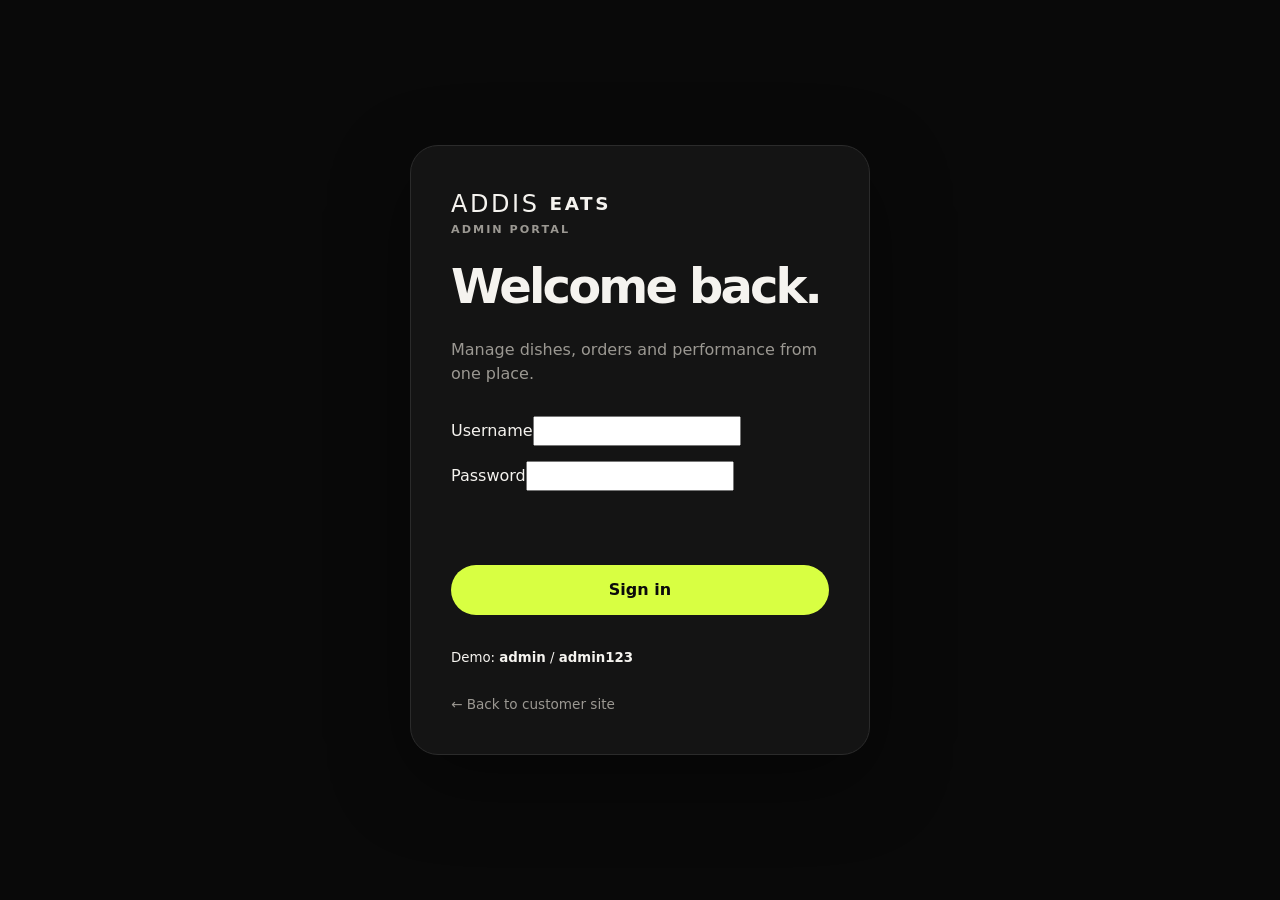
<file: admin-dashboard.html>
<!doctype html>
<html lang="en">

<head>
    <meta charset="utf-8">
    <meta name="viewport" content="width=device-width,initial-scale=1">
    <meta name="description" content="Addis Eats admin dashboard">
    <title>Addis Eats | Admin Command Center</title>
    <link rel="stylesheet" href="styles.css">
    <link rel="stylesheet" href="admin.css">
</head>

<body class="admin-page">
    <header class="admin-topbar">
        <div class="admin-brand"><a class="brand" href="index.html"><span>ADDIS</span> EATS</a><span
                class="admin-badge">ADMIN</span></div>
        <div class="admin-top-actions"><a class="admin-link" href="index.html">View customer site ↗</a><button
                id="logoutBtn" class="logout-btn">Logout</button></div>
    </header>
    <div class="admin-shell">
        <aside class="admin-sidebar" aria-label="Admin navigation">
            <div class="admin-user">
                <div class="avatar">A</div>
                <div><strong>Administrator</strong><small>Store manager</small></div>
            </div>
            <nav><a class="side-link active" href="#overview">⌂ <span>Overview</span></a><a class="side-link"
                    href="#menuManagement">▦ <span>Menu management</span></a><a class="side-link"
                    href="#ordersSection">◷ <span>Orders</span><b id="sideOrderCount">0</b></a></nav>
            <div class="side-tip"><strong>Store status</strong><span><i></i> Online</span><small>Customers can see
                    enabled dishes.</small></div>
        </aside>
        <main class="admin-content container">
            <section id="overview" class="admin-hero">
                <div>
                    <p class="eyebrow">COMMAND CENTER</p>
                    <h1>Good evening, Admin.</h1>
                    <p>Manage your menu, control availability and keep orders moving.</p>
                </div><button id="addDishBtn" class="primary-btn">+ Add new dish</button>
            </section>
            <section id="analytics" class="stats-grid"></section>
            <section class="admin-panels">
                <article class="panel dashboard-card">
                    <div class="panel-head">
                        <div>
                            <p class="eyebrow">PERFORMANCE</p>
                            <h2>Top selling dishes</h2>
                        </div><span class="live-tag">LIVE</span>
                    </div>
                    <div id="topDishes"></div>
                </article>
                <article class="panel dashboard-card">
                    <div class="panel-head">
                        <div>
                            <p class="eyebrow">OPERATIONS</p>
                            <h2>Order status</h2>
                        </div>
                    </div>
                    <div id="statusDistribution"></div>
                </article>
            </section>
            <section id="menuManagement" class="panel menu-manager">
                <div class="panel-head menu-manager-head">
                    <div>
                        <p class="eyebrow">MENU MANAGEMENT</p>
                        <h2>Control what customers can order</h2>
                        <p class="muted">Enable a dish to show it on the customer menu. Disable it instantly when sold
                            out.</p>
                    </div>
                    <div class="manager-actions"><input id="adminDishSearch" class="compact-input"
                            placeholder="Search dishes" aria-label="Search dishes"><button id="addDishBtn2"
                            class="secondary-btn" type="button">+ Add dish</button></div>
                </div>
                <div class="availability-summary"><span><i class="online-dot"></i> <strong id="enabledCount">0</strong>
                        enabled</span><span><i class="offline-dot"></i> <strong id="disabledCount">0</strong>
                        disabled</span><span class="muted">Changes save automatically</span></div>
                <div class="dish-grid" id="dishGrid"></div>
            </section>
            <section id="ordersSection" class="panel">
                <div class="panel-head">
                    <div>
                        <p class="eyebrow">ORDER MANAGEMENT</p>
                        <h2>Recent orders</h2>
                    </div>
                </div>
                <div class="table-wrap">
                    <table>
                        <thead>
                            <tr>
                                <th>Order</th>
                                <th>Customer</th>
                                <th>Items</th>
                                <th>Total</th>
                                <th>Status</th>
                                <th>Action</th>
                            </tr>
                        </thead>
                        <tbody id="orderTable"></tbody>
                    </table>
                </div>
            </section>
        </main>
    </div>
    <dialog id="dishDialog" class="modal">
        <form id="dishForm"><button type="button" id="dishClose" class="close-btn modal-close">×</button>
            <p class="eyebrow">MENU MANAGEMENT</p>
            <h2 id="dishDialogTitle">Add dish</h2><input type="hidden" id="dishId"><label>Name<input id="dishName"
                    required></label><label>Description<textarea id="dishDescription"
                    required></textarea></label><label>Price (ETB)<input id="dishPrice" type="number" min="0"
                    required></label><label>Category<select id="dishCategory">
                    <option value="ethiopian">Ethiopian</option>
                    <option value="pizza">Pizza</option>
                    <option value="burgers">Burgers</option>
                    <option value="drinks">Drinks</option>
                </select></label><label>Image path<input id="dishImage" value="images/your-image.jpg"
                    required></label><label>Ingredients<input id="dishIngredients"
                    placeholder="Chicken, Onion, Berbere"></label><label class="check-row"><input id="dishEnabled"
                    type="checkbox" checked><span>Available to customers</span></label><button
                class="primary-btn full">Save dish</button>
        </form>
    </dialog>
    <script src="admin.js"></script>
</body>

</html>
</file>
<file: styles.css>
:root {
    --bg: #090909;
    --surface: #141414;
    --color-gold: #fcdd09;
    --surface2: #1d1d1d;
    --text: #f5f3ef;
    --muted: #9b9892;
    --line: #2b2b2b;
    --accent: #d8ff42;
    --danger: #ff7070;
    --shadow: 0 25px 80px rgba(0, 0, 0, .4)
}

* {
    box-sizing: border-box
}

html {
    scroll-behavior: smooth
}

body {
    margin: 0;
    background: var(--bg);
    color: var(--text);
    font-family: Inter, system-ui, -apple-system, "Segoe UI", sans-serif;
    line-height: 1.5
}

body.light {
    --bg: #f4f1eb;
    --surface: #fff;
    --surface2: #eeeae2;
    --text: #111;
    --muted: #666;
    --line: #d8d3ca
}

a {
    color: inherit;
    text-decoration: none
}

button,
input,
textarea,
select {
    font: inherit
}

button {
    cursor: pointer
}

.container {
    width: min(1220px, calc(100% - 32px));
    margin: auto
}

.sr-only {
    position: absolute;
    width: 1px;
    height: 1px;
    overflow: hidden;
    clip: rect(0, 0, 0, 0)
}

.muted {
    color: var(--muted)
}

.site-header {
    position: sticky;
    top: 0;
    z-index: 30;
    background: rgba(9, 9, 9, .88);
    backdrop-filter: blur(18px);
    border-bottom: 1px solid var(--line)
}

body.light .site-header {
    background: rgba(244, 241, 235, .9)
}

.navbar {
    min-height: 74px;
    display: grid;
    grid-template-columns: auto minmax(240px, 480px) auto;
    align-items: center;
    gap: 30px
}

.brand {
    font-size: 1.15rem;
    font-weight: 900;
    letter-spacing: .14em
}
.brand{
    display: flex;
    align-items: center;
    gap: 10px;
}

.brand img {
    width: 50px;
    height: 50px;
    object-fit: contain;
}

.brand span {
    font-size: 24px;
    font-weight: 700;
}
.brand span {
    font-weight: 400
}

.header-search input {
    width: 100%;
    border: 1px solid var(--line);
    background: var(--surface);
    color: var(--text);
    padding: 12px 17px;
    border-radius: 999px;
    outline: 0
}

.header-search input:focus {
    border-color: var(--accent);
    box-shadow: 0 0 0 3px rgba(216, 255, 66, .12)
}

.nav-actions {
    display: flex;
    align-items: center;
    gap: 9px;
    justify-content: flex-end
}

.nav-btn,
.icon-btn,
.text-btn,
.close-btn {
    border: 1px solid var(--line);
    background: transparent;
    color:var(--text);
    border-radius: 999px;
    padding: 9px 13px
}

.nav-btn:hover,
.icon-btn:hover,
.text-btn:hover {
    background: var(--surface2)
}

.cart-badge {
    display: flex;
    gap: 5px;
    align-items: center;
    border: 1px solid var(--line);
    border-radius: 999px;
    padding: 7px 10px
}

.cart-badge b {
    min-width: 22px;
    height: 22px;
    display: grid;
    place-items: center;
    border-radius: 50%;
    background: var(--accent);
    color: #111;
    font-size: .75rem
}

.hero {
    position: relative;
    min-height: 430px;
    display: grid;
    align-items: center;
    overflow: hidden;
    background: #111 url("Images/delivery.jpg") center/cover no-repeat
}

.hero::before {
    content: "";
    position: absolute;
    inset: 0;
    background: linear-gradient(90deg, rgba(0, 0, 0, .88), rgba(0, 0, 0, .54), rgba(0, 0, 0, .65))
}

.hero-overlay {
    position: absolute;
    inset: 0;
    background: rgba(0, 0, 0, .28)
}

.hero-content {
    position: relative;
    z-index: 1;
    padding: 80px 0
}

.eyebrow {
    font-size: .7rem;
    letter-spacing: .18em;
    font-weight: 900;
    color: var(--muted);
    margin: 0 0 11px
}

.hero h1 {
    font-size: clamp(3.4rem, 7vw, 6.5rem);
    line-height: .9;
    letter-spacing: -.07em;
    margin: 0;
    max-width: 800px
}

.hero h1 em {
    font-style: normal;
    color: var(--accent)
}

.hero p:not(.eyebrow) {
    max-width: 550px;
    color: #d0cec8;
    font-size: 1.05rem;
    margin: 25px 0
}

.primary-btn {
    display: inline-flex;
    justify-content: center;
    align-items: center;
    background: var(--accent);
    color: #0b0b0b;
    border: 0;
    border-radius: 999px;
    padding: 13px 21px;
    font-weight: 900;
    transition: .2s
}

.primary-btn:hover:not(:disabled) {
    transform: translateY(-2px)
}

.primary-btn:disabled {
    opacity: .4;
    cursor: not-allowed;
    transform: none
}

.full {
    width: 100%
}

.ordering-layout {
    display: grid;
    grid-template-columns: minmax(0, 1fr) 365px;
    gap: 25px;
    padding: 55px 0 90px;
    align-items: start
}

.section-heading {
    display: flex;
    justify-content: space-between;
    align-items: end;
    gap: 15px
}

.section-heading h2,
.cart-panel h2,
.modal h2 {
    font-size: 2rem;
    letter-spacing: -.045em;
    margin: 0
}

.filters {
    display: flex;
    gap: 8px;
    flex-wrap: wrap;
    margin: 28px 0
}

.filter {
    border: 1px solid var(--line);
    background: transparent;
    color: var(--muted);
    border-radius: 999px;
    padding: 9px 15px
}

.filter.active {
    background: var(--text);
    color: var(--bg)
}

.status {
    text-align: center;
    color: var(--muted);
    padding: 28px
}

.retry-btn {
    border: 1px solid var(--line);
    background: var(--surface);
    color: var(--text);
    padding: 7px 10px;
    border-radius: 8px
}

.menu-grid {
    display: grid;
    grid-template-columns: repeat(3, minmax(0, 1fr));
    gap: 16px
}

.food-card {
    background: var(--surface);
    border: 1px solid var(--line);
    border-radius: 20px;
    overflow: hidden;
    transition: .22s
}

.food-card:hover {
    transform: translateY(-4px);
    box-shadow: var(--shadow)
}

.food-image {
    height: 190px;
    background: #202020;
    display: grid;
    place-items: center;
    color: #777;
    font-size: .65rem;
    letter-spacing: .12em;
    overflow: hidden;
    position: relative
}

.food-image img {
    width: 100%;
    height: 100%;
    object-fit: cover
}

.food-image span {
    position: absolute
}

.food-image:not(.image-fallback) span {
    display: none
}

.food-info {
    padding: 16px
}

.food-meta {
    display: flex;
    justify-content: space-between;
    gap: 8px
}

.food-info h3 {
    margin: 0;
    font-size: 1.05rem
}

.food-info p {
    color: var(--muted);
    font-size: .82rem;
    min-height: 42px
}

.heart-btn {
    border: 0;
    background: transparent;
    color: var(--muted);
    font-size: 1.45rem;
    padding: 0
}

.heart-btn.saved {
    color: #ff7070
}

.card-bottom {
    display: flex;
    align-items: center;
    justify-content: space-between;
    gap: 10px
}

.price {
    font-size: .95rem
}

.card-actions {
    display: flex;
    gap: 6px
}

.detail-btn,
.add-btn {
    border: 1px solid var(--line);
    background: transparent;
    color: var(--text);
    padding: 8px 11px;
    border-radius: 9px;
    font-weight: 800
}

.add-btn:hover,
.detail-btn:hover {
    background: var(--text);
    color: var(--bg)
}

.cart-panel {
    position: sticky;
    top: 95px;
    background: var(--surface);
    border: 1px solid var(--line);
    border-radius: 22px;
    padding: 20px;
    box-shadow: var(--shadow)
}

.cart-panel-head {
    display: flex;
    justify-content: space-between;
    align-items: start
}

.cart-panel h2 {
    font-size: 1.65rem
}

.live-dot {
    display: inline-block;
    width: 7px;
    height: 7px;
    border-radius: 50%;
    background: #55e879;
    box-shadow: 0 0 0 4px rgba(85, 232, 121, .12);
    margin-right: 5px
}

.cart-items {
    max-height: 440px;
    overflow: auto;
    margin: 15px 0
}

.empty-cart {
    min-height: 210px;
    display: grid;
    place-items: center;
    align-content: center;
    text-align: center;
    color: var(--muted);
    gap: 6px
}

.empty-cart strong {
    color: var(--text)
}

.empty-icon {
    font-size: 2rem
}

.cart-row {
    padding: 14px 0;
    border-bottom: 1px solid var(--line)
}

.cart-row-main {
    display: flex;
    gap: 10px;
    align-items: center
}

.mini-image {
    width: 48px;
    height: 48px;
    border-radius: 10px;
    overflow: hidden;
    background: var(--surface2);
    flex: none
}

.mini-image img {
    width: 100%;
    height: 100%;
    object-fit: cover
}

.cart-row h3 {
    margin: 0;
    font-size: .88rem
}

.cart-row small {
    color: var(--muted)
}

.cart-row-bottom {
    display: flex;
    align-items: center;
    justify-content: space-between;
    gap: 8px;
    margin-top: 10px
}

.qty {
    display: flex;
    align-items: center;
    gap: 7px
}

.qty button {
    width: 26px;
    height: 26px;
    border: 1px solid var(--line);
    background: transparent;
    color: var(--text);
    border-radius: 50%;
    padding: 0
}

.remove-btn {
    border: 0;
    background: transparent;
    color: var(--muted);
    font-size: .75rem
}

.remove-btn:hover {
    color: var(--danger)
}

.delivery-box {
    border: 1px solid var(--line);
    padding: 13px;
    border-radius: 14px;
    margin: 15px 0
}

.delivery-box label {
    display: block;
    font-size: .75rem;
    color: var(--muted);
    margin-bottom: 5px
}

.delivery-box select,
.modal select,
.modal input,
.modal textarea {
    width: 100%;
    border: 1px solid var(--line);
    background: var(--bg);
    color: var(--text);
    padding: 10px;
    border-radius: 10px;
    outline: 0
}

.delivery-box small {
    display: block;
    color: var(--muted);
    font-size: .7rem;
    margin-top: 6px
}

.cart-summary {
    border-top: 1px solid var(--line);
    padding: 10px 0
}

.cart-summary>div {
    display: flex;
    justify-content: space-between;
    padding: 5px 0;
    font-size: .82rem
}

.cart-summary .grand-total {
    font-size: 1.1rem;
    border-top: 1px solid var(--line);
    margin-top: 6px;
    padding-top: 13px
}

.checkout-hint {
    display: block;
    color: var(--muted);
    text-align: center;
    font-size: .7rem;
    margin-top: 8px
}

.site-footer {
    border-top: 1px solid var(--line);
    padding: 35px 0
}

.footer-grid {
    display: grid;
    grid-template-columns: 2fr 1fr 1fr;
    gap: 35px;
    color: var(--muted);
    font-size: .82rem
}

.footer-grid strong {
    color: var(--text)
}

.footer-grid address {
    font-style: normal;
    line-height: 1.9
}

.socials {
    display: flex;
    flex-direction: column;
    gap: 6px;
    margin-top: 8px
}

.socials a:hover {
    color: var(--accent)
}

.modal {
    border: 1px solid var(--line);
    background: var(--surface);
    color: var(--text);
    border-radius: 22px;
    padding: 28px;
    width: min(470px, calc(100% - 24px));
    box-shadow: var(--shadow)
}

.modal::backdrop {
    background: rgba(0, 0, 0, .72)
}

.modal form {
    display: grid;
    gap: 13px
}

.modal label {
    display: grid;
    gap: 6px;
    color: var(--muted);
    font-size: .8rem
}

.modal-close {
    position: absolute;
    right: 15px;
    top: 15px
}

.eta-banner {
    background: var(--surface2);
    border-radius: 12px;
    padding: 11px;
    font-size: .8rem
}

.checkout-total {
    display: flex;
    justify-content: space-between;
    font-size: 1.05rem;
    border-top: 1px solid var(--line);
    padding-top: 13px
}

.error {
    color: var(--danger);
    min-height: 18px;
    font-size: .8rem
}

.wide-modal {
    width: min(700px, calc(100% - 24px))
}

.detail-image {
    height: 240px;
    border-radius: 16px;
    background: #202020;
    overflow: hidden;
    margin-bottom: 20px
}

.detail-image img {
    width: 100%;
    height: 100%;
    object-fit: cover
}

.detail-description {
    color: var(--muted)
}

.ingredients {
    display: flex;
    flex-wrap: wrap;
    gap: 7px;
    padding: 0;
    list-style: none
}

.ingredients li {
    background: var(--surface2);
    border-radius: 999px;
    padding: 7px 10px;
    font-size: .75rem
}

.detail-footer {
    display: flex;
    justify-content: space-between;
    align-items: center;
    margin-top: 25px
}

.history-list {
    display: grid;
    gap: 10px;
    margin-top: 20px
}

.history-card {
    display: grid;
    grid-template-columns: 1fr auto auto;
    gap: 12px;
    align-items: center;
    border: 1px solid var(--line);
    padding: 14px;
    border-radius: 14px
}

.history-card div {
    display: grid
}

.history-card small,
.history-card span {
    color: var(--muted);
    font-size: .7rem
}

.confirmation {
    position: fixed;
    inset: 0;
    z-index: 100;
    background: rgba(0, 0, 0, .8);
    display: grid;
    place-items: center;
    padding: 20px
}

.confirmation.hidden {
    display: none
}

.confirmation-box {
    width: min(520px, 100%);
    background: var(--surface);
    border: 1px solid var(--line);
    border-radius: 28px;
    padding: 45px;
    text-align: center
}

.success-mark {
    width: 58px;
    height: 58px;
    border-radius: 50%;
    display: grid;
    place-items: center;
    background: var(--accent);
    color: #111;
    font-size: 2rem;
    margin: 0 auto 20px
}

@media(max-width:1050px) {
    .navbar {
        grid-template-columns: auto 1fr auto
    }

    .ordering-layout {
        grid-template-columns: 1fr 320px
    }

    .menu-grid {
        grid-template-columns: repeat(2, minmax(0, 1fr))
    }
}

@media(max-width:780px) {
    .navbar {
        grid-template-columns: auto auto;
        gap: 10px
    }

    .header-search {
        grid-column: 1/-1;
        grid-row: 2;
        padding-bottom: 12px
    }

    .nav-actions {
        grid-column: 2;
        grid-row: 1
    }

    .ordering-layout {
        grid-template-columns: 1fr;
        padding-top: 35px
    }

    .cart-panel {
        position: static;
        order: -1
    }

    .menu-grid {
        grid-template-columns: repeat(2, minmax(0, 1fr))
    }

    .footer-grid {
        grid-template-columns: 1fr 1fr
    }
}

@media(max-width:520px) {
    .container {
        width: calc(100% - 22px)
    }

    .brand {
        font-size: .98rem
    }

    .nav-btn {
        font-size: .75rem
    }

    .hero {
        min-height: 390px
    }

    .hero-content {
        padding: 65px 0
    }

    .hero h1 {
        font-size: 3.8rem
    }

    .menu-grid {
        grid-template-columns: 1fr
    }

    .section-heading {
        align-items: start;
        flex-direction: column
    }

    .footer-grid {
        grid-template-columns: 1fr
    }

    .history-card {
        grid-template-columns: 1fr auto
    }

    .history-card .detail-btn {
        grid-column: 1/-1
    }

    .confirmation-box {
        padding: 35px 22px
    }
}

.menu-tools {
    display: flex;
    align-items: center;
    gap: 10px
}

.surprise-btn {
    border: 1px solid var(--line);
    background: var(--surface);
    color: var(--text);
    border-radius: 999px;
    padding: 9px 13px;
    font-weight: 800
}

.surprise-btn:hover {
    border-color: var(--accent);
    color: var(--accent)
}

.recommendation-section {
    margin: 0 0 28px;
    padding: 18px;
    border: 1px solid var(--line);
    background: var(--surface);
    border-radius: 20px
}

.recommendation-section.hidden {
    display: none
}

.recommendation-head {
    display: flex;
    justify-content: space-between;
    align-items: end;
    margin-bottom: 14px
}

.recommendation-head h3 {
    margin: 0;
    font-size: 1.15rem
}

.recommendation-grid {
    display: grid;
    grid-template-columns: repeat(3, 1fr);
    gap: 12px
}

.recommend-card {
    display: grid;
    grid-template-columns: 62px 1fr;
    gap: 12px;
    align-items: center;
    border: 1px solid var(--line);
    border-radius: 14px;
    padding: 10px;
    background: var(--bg)
}

.recommend-image {
    height: 62px;
    border-radius: 10px;
    background: var(--surface2);
    overflow: hidden
}

.recommend-image img {
    width: 100%;
    height: 100%;
    object-fit: cover
}

.recommend-card>div:last-child {
    display: grid;
    grid-template-columns: 1fr auto;
    gap: 3px 8px
}

.recommend-card strong {
    font-size: .9rem
}

.recommend-card span {
    font-size: .78rem;
    color: var(--muted)
}

.recommend-card button {
    grid-column: 1/-1;
    border: 1px solid var(--line);
    background: transparent;
    color: var(--text);
    border-radius: 8px;
    padding: 6px;
    font-size: .75rem;
    font-weight: 800
}

.recommend-card button:hover {
    background: var(--text);
    color: var(--bg)
}

.history-main {
    display: flex;
    justify-content: space-between;
    gap: 20px
}

.order-tracker {
    display: grid;
    grid-template-columns: repeat(4, 1fr);
    margin: 18px 0 8px;
    position: relative
}

.track-step {
    text-align: center;
    position: relative;
    color: var(--muted)
}

.track-step:before {
    content: "";
    position: absolute;
    top: 13px;
    left: 0;
    width: 100%;
    height: 2px;
    background: var(--line);
    z-index: 0
}

.track-step:first-child:before {
    left: 50%;
    width: 50%
}

.track-step:last-child:before {
    width: 50%
}

.track-step span {
    position: relative;
    z-index: 1;
    display: grid;
    place-items: center;
    width: 28px;
    height: 28px;
    margin: auto;
    border-radius: 50%;
    border: 1px solid var(--line);
    background: var(--surface);
    font-size: .72rem
}

.track-step.done span {
    background: var(--accent);
    color: #111;
    border-color: var(--accent)
}

.track-step.done:before {
    background: var(--accent)
}

.track-step.current small {
    color: var(--text);
    font-weight: 800
}

.track-step small {
    display: block;
    margin-top: 7px;
    font-size: .65rem
}

.history-actions {
    display: flex;
    justify-content: space-between;
    align-items: center
}

.status-pill {
    padding: 5px 9px;
    border-radius: 999px;
    background: var(--surface2);
    font-size: .72rem;
    text-transform: capitalize
}

.hidden {
    display: none !important
}

@media(max-width:900px) {
    .recommendation-grid {
        grid-template-columns: 1fr
    }

    .recommendation-head {
        align-items: start;
        flex-direction: column;
        gap: 5px
    }
}

@media(max-width:600px) {
    .menu-tools {
        align-items: stretch;
        flex-direction: column
    }

    .order-tracker {
        gap: 2px
    }

    .track-step small {
        font-size: .55rem
    }
}

.confirmation-actions {
    display: flex;
    justify-content: center;
    gap: 10px;
    flex-wrap: wrap;
    margin-top: 22px
}

.secondary-btn {
    display: inline-flex;
    align-items: center;
    justify-content: center;
    border: 1px solid var(--line);
    background: transparent;
    color: var(--text);
    border-radius: 999px;
    padding: 14px 22px;
    font-weight: 900
}

.tracking-modal {
    width: min(620px, calc(100% - 24px))
}

.tracking-head {
    display: flex;
    justify-content: space-between;
    gap: 20px;
    align-items: start;
    border-bottom: 1px solid var(--line);
    padding-bottom: 18px
}

.tracking-id {
    font-size: 1.25rem;
    font-weight: 900
}

.tracking-meta {
    color: var(--muted);
    font-size: .8rem
}

.tracking-eta {
    background: var(--surface2);
    border-radius: 16px;
    padding: 15px;
    margin: 18px 0;
    display: flex;
    justify-content: space-between;
    gap: 10px
}

.tracking-steps {
    display: grid;
    grid-template-columns: repeat(4, 1fr);
    position: relative;
    margin: 28px 0
}

.tracking-steps:before {
    content: "";
    position: absolute;
    top: 16px;
    left: 10%;
    right: 10%;
    height: 3px;
    background: var(--line)
}

.tracking-step {
    text-align: center;
    position: relative;
    z-index: 1
}

.tracking-step .dot {
    width: 34px;
    height: 34px;
    margin: 0 auto 9px;
    border-radius: 50%;
    display: grid;
    place-items: center;
    border: 2px solid var(--line);
    background: var(--surface);
    font-size: .75rem;
    font-weight: 900
}

.tracking-step.done .dot {
    background: var(--accent);
    border-color: var(--accent);
    color: #111
}

.tracking-step small {
    display: block;
    color: var(--muted);
    font-size: .67rem
}

.tracking-step.current small {
    color: var(--text);
    font-weight: 900
}

.tracking-note {
    border-left: 3px solid var(--accent);
    background: var(--surface2);
    padding: 12px 14px;
    border-radius: 0 12px 12px 0;
    font-size: .82rem
}

.tracking-details {
    display: grid;
    grid-template-columns: 1fr 1fr;
    gap: 10px;
    margin-top: 15px
}

.tracking-detail {
    background: var(--surface2);
    padding: 12px;
    border-radius: 12px
}

.tracking-detail span {
    display: block;
    color: var(--muted);
    font-size: .7rem;
    margin-bottom: 3px
}

.tracking-detail strong {
    font-size: .85rem
}

@media(max-width:560px) {
    .tracking-steps {
        grid-template-columns: repeat(2, 1fr);
        gap: 18px
    }

    .tracking-steps:before {
        display: none
    }

    .tracking-details {
        grid-template-columns: 1fr
    }
}
</file>
<file: admin.css>
body.admin-page {
    background: #080808
}

.admin-topbar {
    height: 76px;
    display: flex;
    align-items: center;
    justify-content: space-between;
    padding: 0 28px;
    border-bottom: 1px solid var(--line);
    background: rgba(8, 8, 8, .9);
    position: sticky;
    top: 0;
    z-index: 30;
    backdrop-filter: blur(18px)
}

.admin-brand,
.admin-top-actions {
    display: flex;
    align-items: center;
    gap: 14px
}

.admin-badge,
.live-tag {
    font-size: .62rem;
    letter-spacing: .15em;
    font-weight: 900;
    padding: 6px 9px;
    border-radius: 999px;
    background: var(--surface2);
    color: var(--accent)
}

.admin-top-actions {
    gap: 18px
}

.logout-btn {
    border: 1px solid var(--line);
    background: transparent;
    color: var(--text);
    border-radius: 999px;
    padding: 9px 14px
}

.admin-shell {
    display: grid;
    grid-template-columns: 235px minmax(0, 1fr);
    min-height: calc(100vh - 76px)
}

.admin-sidebar {
    border-right: 1px solid var(--line);
    padding: 28px 18px;
    position: sticky;
    top: 76px;
    height: calc(100vh - 76px);
    display: flex;
    flex-direction: column
}

.admin-user {
    display: flex;
    gap: 11px;
    align-items: center;
    padding: 10px 9px 25px;
    border-bottom: 1px solid var(--line);
    margin-bottom: 22px
}

.avatar {
    width: 38px;
    height: 38px;
    border-radius: 50%;
    display: grid;
    place-items: center;
    background: var(--accent);
    color: #111;
    font-weight: 900
}

.admin-user small {
    display: block;
    color: var(--muted);
    font-size: .72rem
}

.side-link {
    display: flex;
    align-items: center;
    gap: 12px;
    padding: 12px 13px;
    border-radius: 12px;
    color: var(--muted);
    margin: 3px 0
}

.side-link.active,
.side-link:hover {
    background: var(--surface);
    color: var(--text)
}

.side-link b {
    margin-left: auto;
    background: var(--accent);
    color: #111;
    border-radius: 99px;
    padding: 2px 7px;
    font-size: .7rem
}

.side-tip {
    margin-top: auto;
    background: var(--surface);
    border: 1px solid var(--line);
    border-radius: 16px;
    padding: 15px
}

.side-tip span {
    display: block;
    font-size: .78rem;
    margin: 7px 0
}

.side-tip i,
.online-dot {
    display: inline-block;
    width: 7px;
    height: 7px;
    border-radius: 50%;
    background: var(--accent)
}

.side-tip small {
    color: var(--muted);
    font-size: .7rem
}

.admin-content {
    width: min(1280px, calc(100% - 42px));
    padding: 48px 0 90px
}

.admin-hero {
    display: flex;
    justify-content: space-between;
    align-items: end;
    gap: 20px;
    margin-bottom: 28px
}

.admin-hero h1 {
    font-size: clamp(2.3rem, 4vw, 4rem);
    letter-spacing: -.06em;
    margin: 0
}

.admin-hero p:not(.eyebrow) {
    color: var(--muted);
    margin: 8px 0 0
}

.stats-grid {
    grid-template-columns: repeat(4, 1fr);
    gap: 14px;
    margin-bottom: 18px
}

.stat-card {
    position: relative;
    overflow: hidden
}

.stat-card small {
    display: block;
    color: var(--muted);
    margin-top: 6px
}

.admin-panels {
    gap: 14px
}

.dashboard-card {
    min-height: 250px
}

.top-row {
    display: grid;
    grid-template-columns: 30px 1fr auto;
    align-items: center;
    gap: 12px;
    padding: 13px 0;
    border-bottom: 1px solid var(--line)
}

.top-row:last-child {
    border-bottom: 0
}

.rank {
    width: 27px;
    height: 27px;
    border-radius: 8px;
    background: var(--surface2);
    display: grid;
    place-items: center;
    font-size: .75rem
}

.top-row small {
    display: block;
    color: var(--muted);
    font-size: .72rem
}

.menu-manager-head {
    align-items: flex-end
}

.manager-actions {
    display: flex;
    gap: 8px
}

.availability-summary {
    display: flex;
    gap: 22px;
    align-items: center;
    padding: 13px 0;
    border-top: 1px solid var(--line);
    border-bottom: 1px solid var(--line);
    margin-bottom: 18px;
    font-size: .8rem
}

.availability-summary i {
    display: inline-block;
    width: 7px;
    height: 7px;
    border-radius: 50%
}

.offline-dot {
    background: #777
}

.dish-grid {
    display: grid;
    grid-template-columns: repeat(3, 1fr);
    gap: 14px
}

.dish-admin-card {
    border: 1px solid var(--line);
    background: var(--surface);
    border-radius: 18px;
    overflow: hidden;
    transition: .2s
}

.dish-admin-card:hover {
    transform: translateY(-2px)
}

.disabled-card {
    opacity: .7
}

.dish-admin-image {
    height: 150px;
    background: #1e1e1e;
    position: relative;
    display: grid;
    place-items: center;
    color: #666;
    font-size: .65rem;
    letter-spacing: .12em
}

.dish-admin-image img {
    width: 100%;
    height: 100%;
    object-fit: cover
}

.availability-pill {
    position: absolute;
    top: 10px;
    right: 10px;
    border-radius: 999px;
    padding: 5px 8px;
    font-size: .62rem;
    font-weight: 900;
    background: #101010;
    border: 1px solid #333
}

.availability-pill.on {
    color: var(--accent)
}

.availability-pill.off {
    color: #aaa
}

.dish-admin-body {
    padding: 15px
}

.dish-admin-title {
    display: flex;
    justify-content: space-between;
    gap: 10px
}

.dish-admin-title h3 {
    margin: 0;
    font-size: 1rem
}

.dish-admin-title span {
    color: var(--muted);
    font-size: .7rem;
    text-transform: uppercase
}

.dish-admin-body p {
    font-size: .78rem;
    color: var(--muted);
    min-height: 38px
}

.dish-admin-actions {
    display: flex;
    gap: 6px;
    align-items: center;
    flex-wrap: wrap
}

.toggle {
    margin-left: auto;
    border: 1px solid var(--line);
    background: var(--surface2);
    color: var(--text);
    border-radius: 999px;
    padding: 6px 10px 6px 7px;
    font-size: .7rem;
    font-weight: 800;
    display: flex;
    align-items: center;
    gap: 6px
}

.toggle.on {
    color: var(--accent)
}

.toggle.off {
    color: #aaa
}

.toggle-knob {
    width: 18px;
    height: 18px;
    border-radius: 50%;
    background: var(--text);
    display: block
}

.toggle.on .toggle-knob {
    background: var(--accent)
}

.check-row {
    display: flex !important;
    grid-template-columns: none !important;
    align-items: center;
    gap: 9px
}

.check-row input {
    width: auto !important
}

.table-btn {
    border: 1px solid var(--line);
    background: transparent;
    color: var(--text);
    padding: 7px 10px;
    border-radius: 8px;
    margin-right: 3px
}

.table-btn.danger {
    color: var(--danger)
}

select {
    background: var(--surface);
    color: var(--text);
    border: 1px solid var(--line);
    padding: 7px;
    border-radius: 8px
}

.compact-input {
    width: 220px
}

.modal form {
    position: relative
}

@media(max-width:1050px) {
    .dish-grid {
        grid-template-columns: repeat(2, 1fr)
    }

    .stats-grid {
        grid-template-columns: repeat(2, 1fr)
    }
}

@media(max-width:800px) {
    .admin-shell {
        grid-template-columns: 1fr
    }

    .admin-sidebar {
        display: none
    }

    .admin-content {
        width: calc(100% - 24px);
        padding-top: 30px
    }

    .admin-topbar {
        padding: 0 14px
    }

    .admin-link {
        display: none
    }

    .admin-hero {
        align-items: start;
        flex-direction: column
    }

    .admin-panels {
        grid-template-columns: 1fr
    }

    .dish-grid {
        grid-template-columns: 1fr
    }

    .manager-actions {
        width: 100%;
        flex-direction: column
    }

    .compact-input {
        width: 100%
    }

    .availability-summary {
        flex-wrap: wrap
    }

    .stats-grid {
        grid-template-columns: 1fr 1fr
    }
}

@media(max-width:520px) {
    .stats-grid {
        grid-template-columns: 1fr
    }

    .admin-hero h1 {
        font-size: 2.3rem
    }

    .admin-topbar .brand {
        font-size: .95rem
    }
}

.admin-auth {
    min-height: 100vh;
    display: grid;
    place-items: center
}

.auth-shell {
    width: min(460px, calc(100% - 30px))
}

.auth-card {
    background: var(--surface);
    border: 1px solid var(--line);
    border-radius: 28px;
    padding: 40px;
    box-shadow: var(--shadow)
}

.auth-card h1 {
    font-size: 3rem;
    letter-spacing: -.06em;
    margin: 8px 0
}

.auth-card form {
    display: grid;
    gap: 15px;
    margin: 30px 0
}

.back-link {
    display: block;
    color: var(--muted);
    font-size: .85rem;
    margin-top: 25px
}

.admin-main {
    padding: 55px 0 90px
}

.admin-title {
    display: flex;
    justify-content: space-between;
    align-items: end;
    margin-bottom: 35px
}

.admin-title h1 {
    font-size: 3.2rem;
    letter-spacing: -.06em;
    margin: 0
}

.stats-grid {
    display: grid;
    grid-template-columns: repeat(3, 1fr);
    gap: 15px;
    margin-bottom: 20px
}

.stat-card,
.panel {
    background: var(--surface);
    border: 1px solid var(--line);
    border-radius: 22px;
    padding: 22px
}

.stat-card strong {
    display: block;
    font-size: 2rem;
    margin-top: 8px
}

.admin-panels {
    display: grid;
    grid-template-columns: 1fr 1fr;
    gap: 18px;
    margin-bottom: 18px
}

.panel {
    margin-bottom: 18px
}

.panel-head {
    display: flex;
    justify-content: space-between;
    gap: 15px;
    align-items: center;
    margin-bottom: 20px
}

.panel-head h2 {
    font-size: 1.3rem
}

.table-wrap {
    overflow: auto
}

table {
    width: 100%;
    border-collapse: collapse;
    min-width: 700px
}

th,
td {
    text-align: left;
    padding: 14px 10px;
    border-bottom: 1px solid var(--line);
    font-size: .86rem
}

th {
    color: var(--muted)
}

.table-btn {
    border: 1px solid var(--line);
    background: transparent;
    color: var(--text);
    padding: 7px 10px;
    border-radius: 8px;
    margin-right: 4px
}

.table-btn.danger {
    color: var(--danger)
}

.bar {
    display: flex;
    align-items: center;
    gap: 10px;
    margin: 10px 0
}

.bar-track {
    height: 8px;
    flex: 1;
    background: var(--surface2);
    border-radius: 20px;
    overflow: hidden
}

.bar-fill {
    height: 100%;
    background: var(--accent)
}

.status-pill {
    padding: 5px 9px;
    border-radius: 99px;
    background: var(--surface2);
    color: var(--text);
    font-size: .75rem
}

.compact-input {
    width: 220px;
    border-radius: 10px
}

@media(max-width:750px) {
    .admin-title {
        align-items: start;
        flex-direction: column;
        gap: 18px
    }

    .admin-title h1 {
        font-size: 2.4rem
    }

    .stats-grid,
    .admin-panels {
        grid-template-columns: 1fr
    }

    .panel-head {
        align-items: start;
        flex-direction: column
    }

    .compact-input {
        width: 100%
    }
}
</file>
